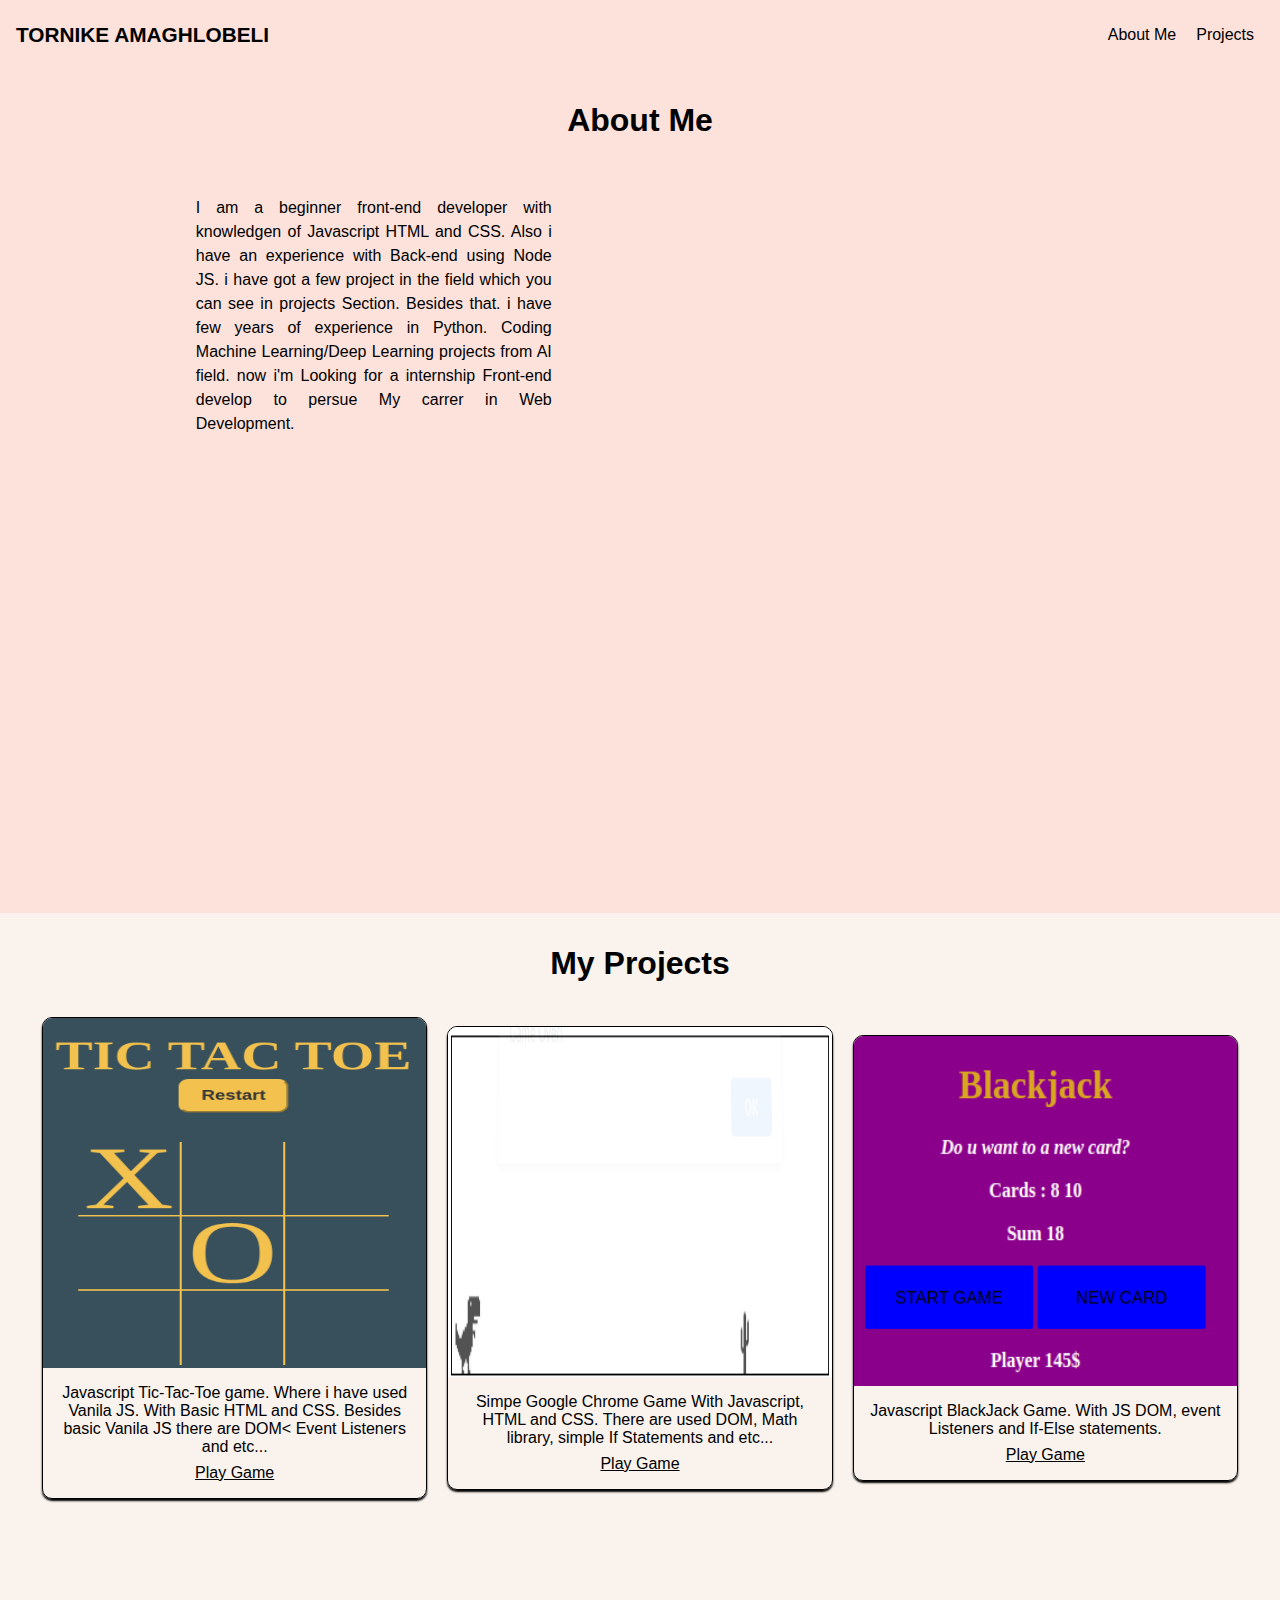
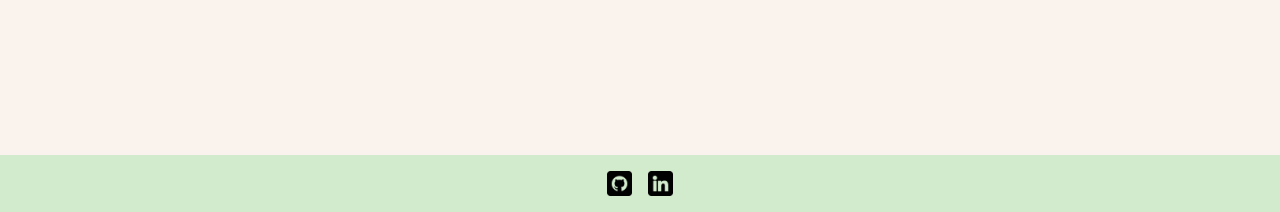
<file: index.html>
<!DOCTYPE html>
<html lang="en">
	<head>
		<meta charset="UTF-8" />
		<meta http-equiv="X-UA-Compatible" content="IE=edge" />
		<meta name="viewport" content="width=device-width, initial-scale=1.0" />
		<link rel="stylesheet" href="style.css" />
		<title>My Portfolio</title>
	</head>
	<body>
		<header>
			<nav class="flex">
				<a class="logo" href="#">Tornike Amaghlobeli</a>
				<ul class="flex">
					<li><a href="#">About Me</a></li>
					<li><a href="#projects">Projects</a></li>
				</ul>
			</nav>
		</header>
		<main>
			<section id="about">
				<h1>About Me</h1>
				<div id="about-content" class="flex">
					<p>I am a beginner front-end developer with knowledgen of Javascript HTML and CSS. Also i have an experience with Back-end using Node JS.  
						i have got a few project in the field which you can see in projects Section.

						Besides that. i have few years of experience in Python. Coding Machine Learning/Deep Learning projects from AI field.

						now i'm Looking for a internship Front-end develop to persue My carrer in Web Development.
						
					</p>
					<ul class="tech-list flex">
						<li>HTML</li>
						<li>CSS</li>
						<li>JAVASCRIPT</li>
						<LI>TYPESCRIPT</LI>
						<li>NODE JS</li>
						<li>PYTHON</li>
						<li>Git</li>
					</ul>
				</div>
			</section>
			<section id="projects">
				<h1>My Projects</h1>
				<ul class="flex">
					<li>
						<figure>
							<img src="./img/image1.png" alt="tik-tak-toe" />
							<figcaption>
								<p>
									Javascript Tic-Tac-Toe game. Where i have used Vanila JS. With Basic HTML and CSS. Besides basic Vanila JS there are DOM< Event Listeners and etc...
								</p>
								<a href="./Tic_Tac_toe/index.html" target="_blank">Play Game</a>
							</figcaption>
						</figure>
					</li>
					<li>
						<figure>
							<img src="./img/image2.png" alt="chrome game" />
							<figcaption>
								<p>
									Simpe Google Chrome Game With Javascript, HTML and CSS. There are used DOM, Math library, simple If Statements and etc... 
								</p>
								<a href="./Chrome_Game/index.html" target="_blank">Play Game</a>
							</figcaption>
						</figure>
					</li>
					<li>
						<figure>
							<img src="./img/image3.png" alt="black jack" />
							<figcaption>
								<p>
									Javascript BlackJack Game. With JS DOM, event Listeners and If-Else statements. 
								</p>
								<a href="./BlackJack/index.html" target="_blank">Play Game</a>
							</figcaption>
						</figure>
					</li>
				</ul>
			</section>
		</main>
		<footer>
			<ul>
				<li>
					<a href="https://github.com/tornikeam" aria-label="GitHub" target="_blank"><img src="./img/icons/github.png" alt="" width="25" height="25" /></a>
				</li>
				<li>
					<a href="https://www.linkedin.com/in/tornike-amaghlobeli/" target="_blank" aria-label="Linkedin"><img src="./img/icons/linkedin.png" alt="" width="25" height="25" /></a>
				</li>
			</ul>
		</footer>
	</body>
</html>
</file>
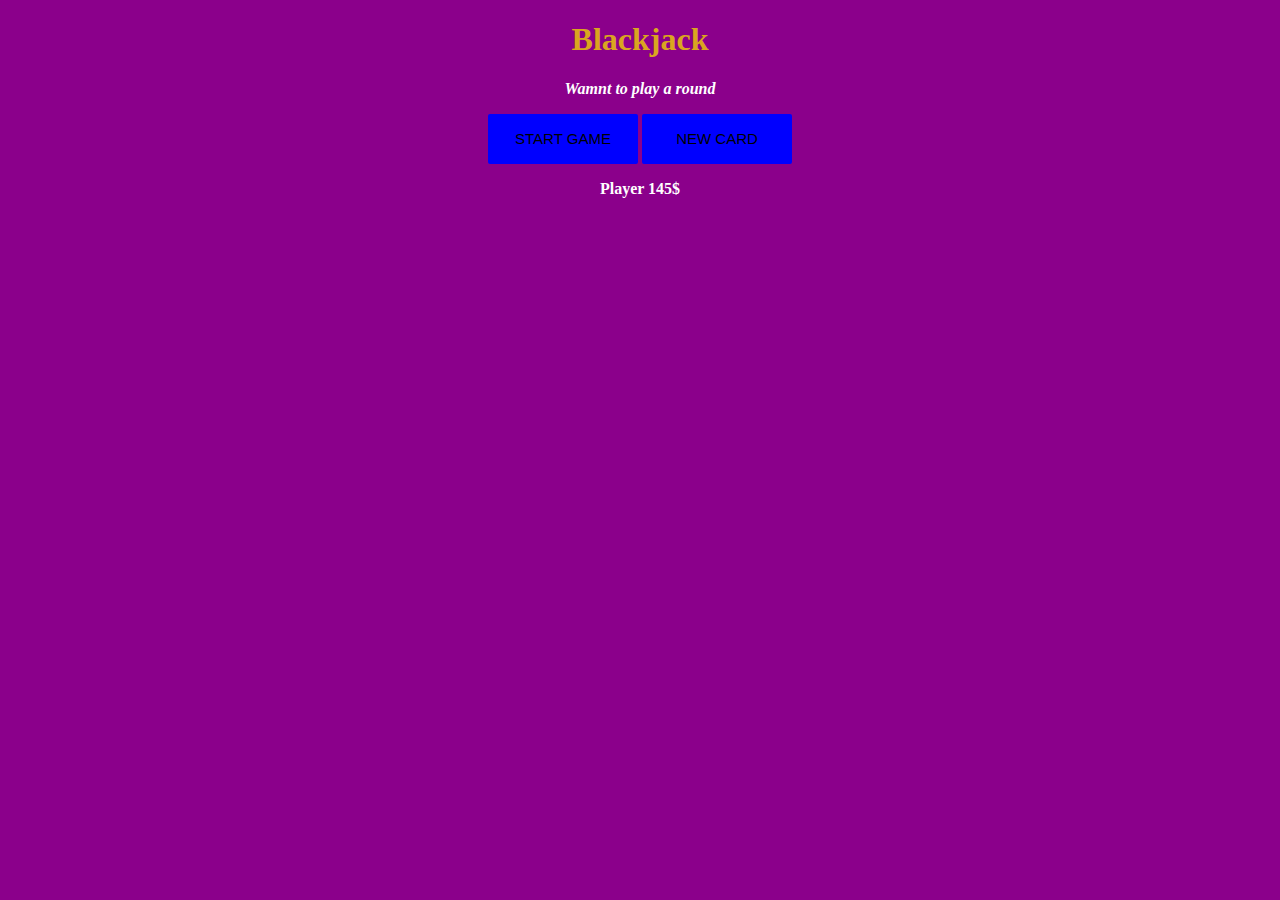
<file: BlackJack/index.html>
<!DOCTYPE html>
<html lang="en">
	<head>
		<meta charset="UTF-8" />
		<meta http-equiv="X-UA-Compatible" content="IE=edge" />
		<meta name="viewport" content="width=device-width, initial-scale=1.0" />
		<link rel="stylesheet" href="./style.css" />
		<script src="./script.js" defer></script>
		<title>Blackjack</title>
	</head>
	<body>
		<h1>Blackjack</h1>
		<p id="message-el">Wamnt to play a round</p>
		<p id="cards"></p>
		<p id="sum-el"></p>
		<button id="start" onclick="start()">START GAME</button>
		<button id="newCard" onclick="newCard()">NEW CARD</button>
		<p id="player"></p>
		<h3 id="blackjackWin"></h3>
	</body>
</html>
</file>
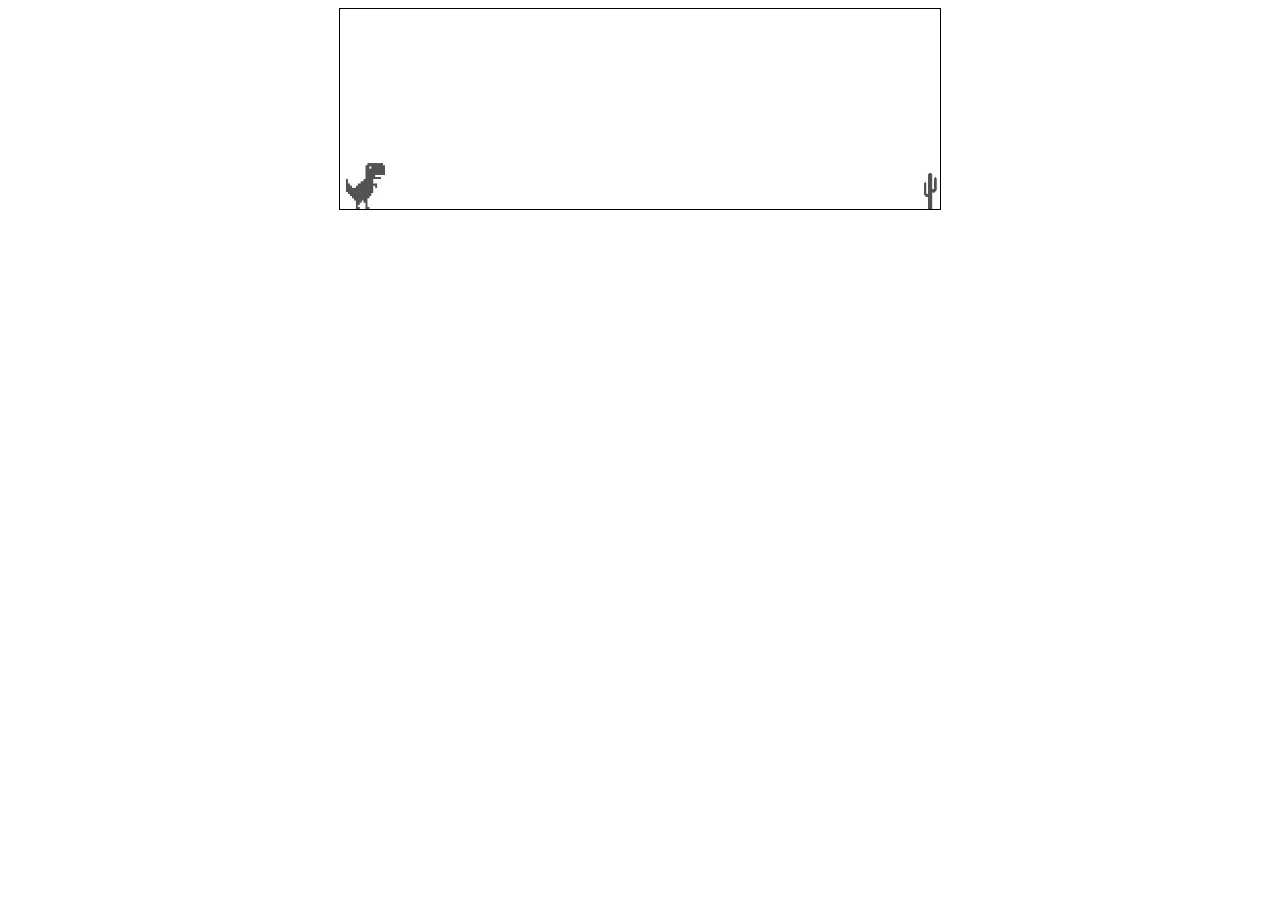
<file: Chrome_Game/index.html>
<!DOCTYPE html>
<html lang="en">
	<head>
		<meta charset="UTF-8" />
		<meta http-equiv="X-UA-Compatible" content="IE=edge" />
		<meta name="viewport" content="width=device-width, initial-scale=1.0" />
		<link rel="stylesheet" href="style.css" />
		<script src="script.js" defer></script>
		<title>Dinosaur Chrome Game</title>
	</head>
	<body>
		<div class="game">
			<div id="dino"></div>
			<div id="cactus"></div>
		</div>
	</body>
</html>
</file>
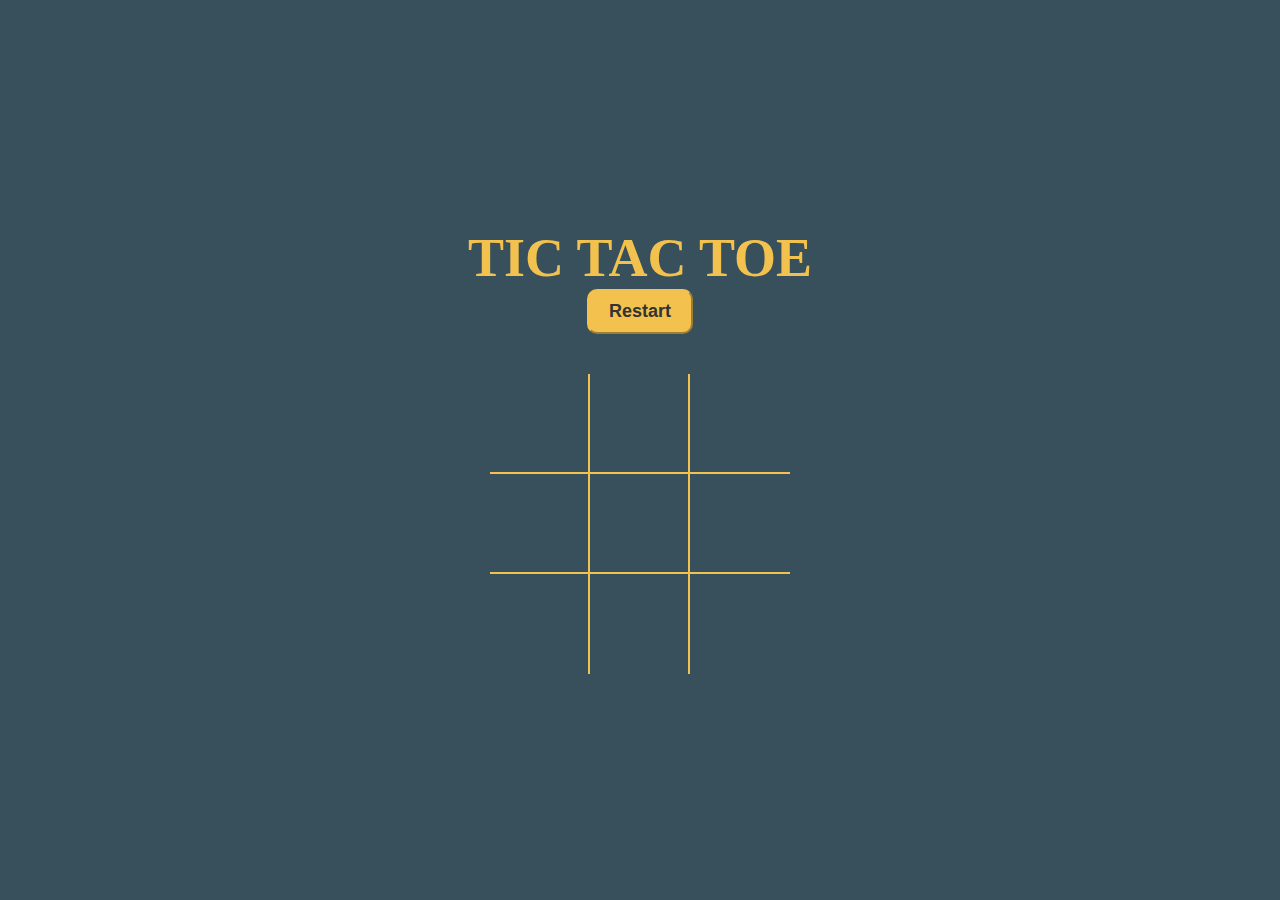
<file: Tic_Tac_toe/index.html>
<!DOCTYPE html>
<html lang="en">
	<head>
		<meta charset="UTF-8" />
		<meta http-equiv="X-UA-Compatible" content="IE=edge" />
		<meta name="viewport" content="width=device-width, initial-scale=1.0" />
		<title>Tic Tac Toe</title>
		<link rel="stylesheet" href="./style.css" />
		<script src="./script.js" defer></script>
		<!-- <link rel="preconnect" href="https://fonts.googleapis.com"> -->
		<!-- <link rel="preconnect" href="https://fonts.gstatic.com" crossorigin> -->
		<!-- <link href="https://fonts.googleapis.com/css2?family=Finger+Paint&display=swap" rel="stylesheet">  -->
	</head>
	<body>
		<div class="container">
			<h1 id="playerText">Tic Tac Toe</h1>
			<button id="restartBtn">Restart</button>

			<div id="gameboard">
				<div class="box" id="0"></div>
				<div class="box" id="1"></div>
				<div class="box" id="2"></div>
				<div class="box" id="3"></div>
				<div class="box" id="4"></div>
				<div class="box" id="5"></div>
				<div class="box" id="6"></div>
				<div class="box" id="7"></div>
				<div class="box" id="8"></div>
			</div>
		</div>
	</body>
</html>
</file>
<file: style.css>
/* Root */
:root {
	--clr-primary-400: #FCE2DB;
	--clr-primary-500: #323232;
	--clr-primary-900: black;
	--clr-primary-800 :#F9F2ED;
	--clr-primary-600: #D3EBCD;

	--clr-secondary-100: white;
	--clr-secondary-400: white;

	--bg-header: var(--clr-primary-400);
	--bg-about: var(--clr-primary-400);
	--bg-tech-list-item: var(--clr-primary-500);

	--clr-border: var(--clr-primary-900);
	--clr-shadow: var(--clr-primary-900);

	--clr-font-white: var(--clr-secondary-100);
	--clr-font-dark: var(--clr-primary-100);

	--clr-hover: var(--clr-secondary-400);
}

/* Reset */

*,
*::before,
*::after {
	box-sizing: border-box;
	margin: 0;
	padding: 0;
}

html {
	scroll-behavior: smooth;
}

ul,
li {
	list-style-type: none;
}

a {
	text-decoration: none;
	color: var(--clr-font-dark);
}

img {
	display: block;
	min-width: 100%;
}

/* Utils */

.flex {
	display: flex;
}

/* main */

body {
	font-family: Arial, sans-serif;
}

header {
	background-color: var(--bg-header);
	padding: 1em;
}

nav {
	justify-content: space-between;
	align-items: center;
}

.logo {
	font-weight: bold;
	text-transform: uppercase;
	font-size: 1.3rem;
}

header nav ul {
	justify-content: space-between;
	list-style: none;
}

header nav ul {
	justify-content: center;
}

header nav ul li {
	padding: 10px;
}

header nav ul li:first-child {
	margin-left: auto;
}

header nav ul li a {
	text-decoration: none;
	color: var(--clr-font-dark);
}

header nav ul li a:hover {
	color: var(--clr-hover);
}

section {
	min-height: calc(100vh - 57.5px);
	padding: 2em;
}

section h1 {
	text-align: center;
	font-size: 2em;
	margin-bottom: 25px;
}

#about {
	background-color: var(--bg-about);
}

#about-content {
	justify-content: space-around;
	padding: 2em 1em;
}

figure {
	border: 1px solid var(--clr-border);
	border-radius: 10px;
	box-shadow: 0 2px 2px var(--clr-shadow);
	overflow: hidden;
	transition: transform 250ms ease;
}

figure:hover {
	transform: translateY(-5px);
}

figcaption {
	display: flex;
	flex-direction: column;
	gap: 0.5em;
	padding: 1em;
}

figcaption a {
	text-decoration: underline;
}

.tech-list {
	max-width: 20%;
	justify-content: center;
	flex-wrap: wrap;
	gap: 1em;
}

.tech-list > * {
	display: flex;
	align-items: center;
	justify-content: center;
	padding: 0.25em 2em;
	background-color: var(--bg-tech-list-item);
	border: 1px solid var(--clr-border);
	border-radius: 20px;
	box-shadow: 0 2px 2px var(--clr-shadow);
	color: white;
}

.tech-list li:first-child {
	opacity: 0;
	animation: fadeInDown 1s forwards;
}
.tech-list li:nth-child(2) {
	opacity: 0;
	animation: fadeInDown 1s forwards 250ms;
}
.tech-list li:nth-child(3) {
	opacity: 0;
	animation: fadeInDown 1s forwards 500ms;
}
.tech-list li:nth-child(4) {
	opacity: 0;
	animation: fadeInDown 1s forwards 750ms;
}
.tech-list li:nth-child(5) {
	opacity: 0;
	animation: fadeInDown 1s forwards 800ms;
}
.tech-list li:nth-child(6) {
	opacity: 0;
	animation: fadeInDown 1s forwards 1000ms;
}


.tech-list li:nth-child(7) {
	opacity: 0;
	animation: fadeInDown 1s forwards 1100ms;
}

#about p {
	text-align: justify;
	line-height: 1.5;
	max-width: 40ch;
}

#projects ul {
	flex-wrap: wrap;
	justify-content: center;
	align-items: center;
}

#projects ul li {
	padding: 10px;
	width: 33.333%;
	text-align: center;
}

#projects ul li img {
	width: 150px;
	height: 350px;
}

#projects{
	background-color: var(--clr-primary-800);
}

footer {
	padding: 1em;
	background-color: var(--clr-primary-600	);
}

footer ul {
	display: flex;
	place-content: center;
	gap: 1em;
}

@keyframes fadeInDown {
	from {
		opacity: 0;
		transform: translate3d(0, -100%, 0);
	}

	to {
		opacity: 1;
		transform: translate3d(0, 0, 0);
	}
}
</file>
<file: BlackJack/style.css>
body{
    font-family:Georgia, 'Times New Roman', Times, serif;
    background-color:darkmagenta;
    text-align: center;
    color: white;
    font-weight: bold;

}

h1{
    color: goldenrod;
}

#message-el{
    font-style: italic;

}

#start{
    border-style: initial;
    background-color:blue;
    width: 150px;
    height: 50px;
    border-radius: 2px;
    font-size: 15px;
}

#newCard{
    border-style: initial;
    background-color: blue;
    width: 150px;
    height: 50px;
    border-radius: 2px;
    font-size: 15px;
       
}
</file>
<file: Chrome_Game/style.css>
.game {
    width: 600px;
    height: 200px;
    border: 1px solid black;
    margin: auto;
  }
  
  #dino {
    width: 50px;
    height: 50px;
    background-image: url(img/dino.png);
    background-size: 50px 50px;
    position: relative;
    top: 150px;
  }
  
  .jump {
    animation: jump 0.3s linear;
  }
  
  @keyframes jump {
    0% {
      top: 150px;
    }
  
    30% {
      top: 130px;
    }
  
    50% {
      top: 80px;
    }
  
    80% {
      top: 130px;
    }
  
    100% {
      top: 150px;
    }
  }
  
  #cactus {
    width: 20px;
    height: 40px;
    position: relative;
    top: 110px;
    left: 580px;
  
    background-image: url("img/cactus.png");
    background-size: 20px 40px;
  
    animation: block 1s infinite linear;
  }
  
  @keyframes block {
    0% {
      left: 580px;
    }
  
    100% {
      left: -20px;
    }
  }
</file>
<file: Tic_Tac_toe/style.css>
*{
    padding: 0;
    margin: 0;
    box-sizing: border-box;
}

:root {
    --orange: #F2C14E;
    --winning-blocks: #2d414b;
}

body {
    color: var(--orange);
    font-family: 'Finger Paint', cursive;
}
h1 {
    font-size: 54px;
    text-transform: uppercase;
}

.container {
    padding: 40px;
    height: 100vh;
    display: flex;
    justify-content: center;
    align-items: center;
    flex-direction: column;
    background-color: #37505C;
}

#gameboard {
    width: 300px;
    display: flex;
    flex-wrap: wrap;
    margin-top: 40px;
}
.box {
    height: 100px;
    width: 100px;
    display: flex;
    align-items: center;
    justify-content: center;
    color: var(--orange);
    font-size: 120px;
    border-right: 2px solid;
    border-bottom: 2px solid;
}
.box:nth-child(3n) {
    border-right: none;
}
.box:nth-child(6) ~ .box {
    border-bottom: none;
} 
button {
    padding: 10px 20px;
    border-radius: 10px;
    background-color: var(--orange);
    color: #333;
    border-color: var(--orange);
    font-size: 18px;
    transition: 200ms transform;
    font-weight: 600;
}
button:hover {
    cursor: pointer;
    transform: translateY(-2px);
}
</file>
